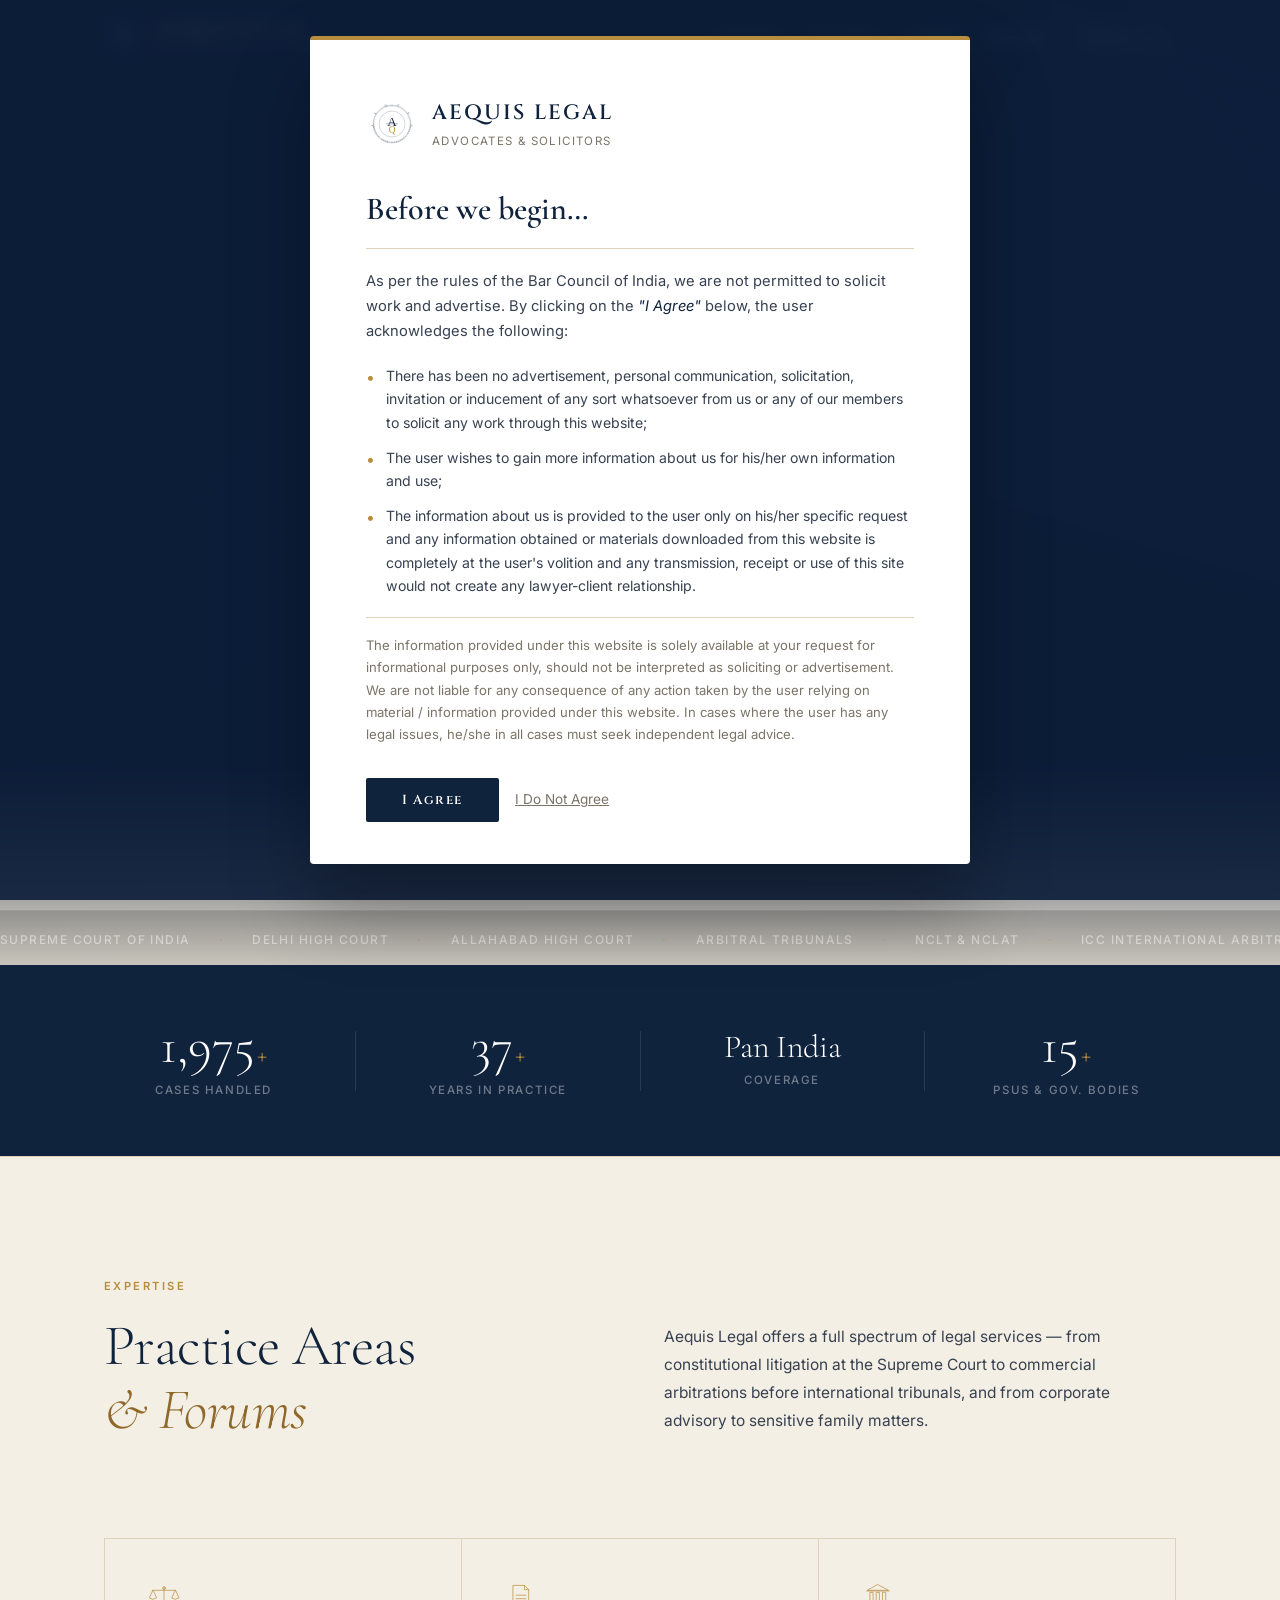
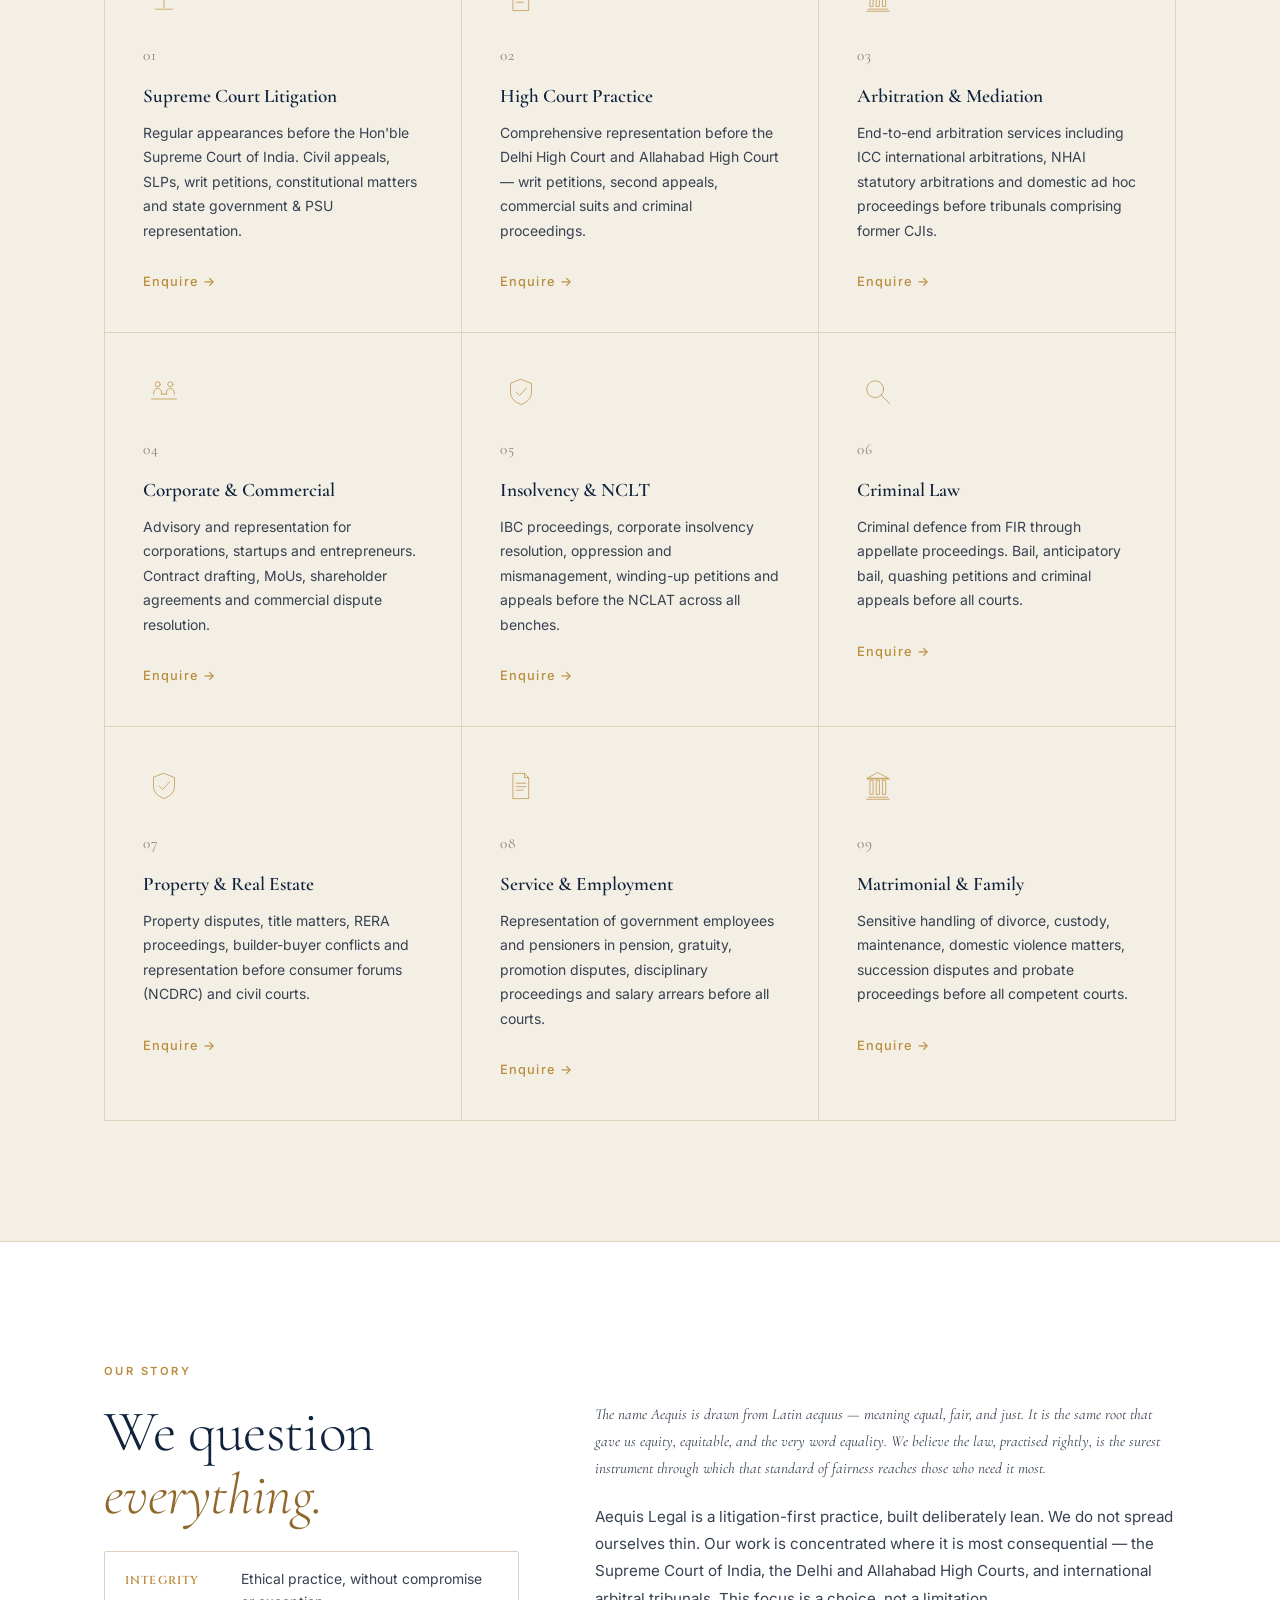
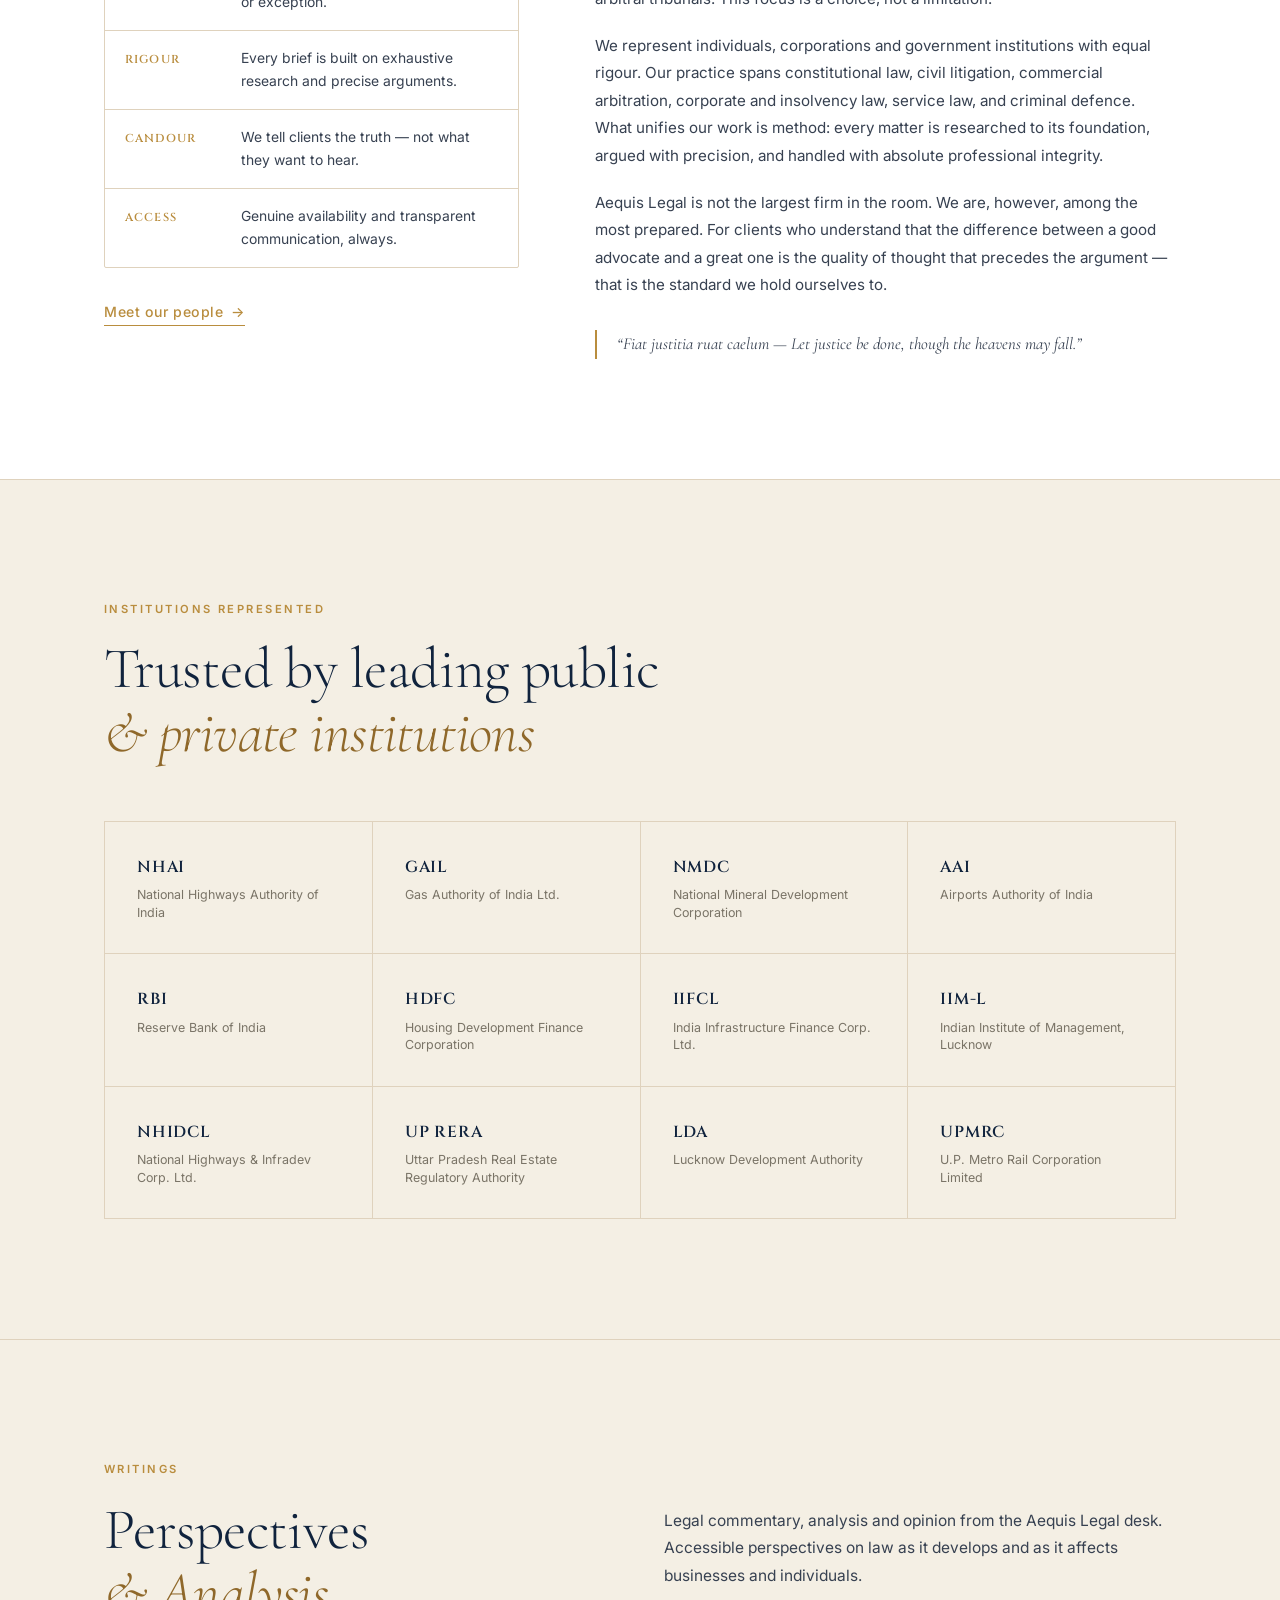
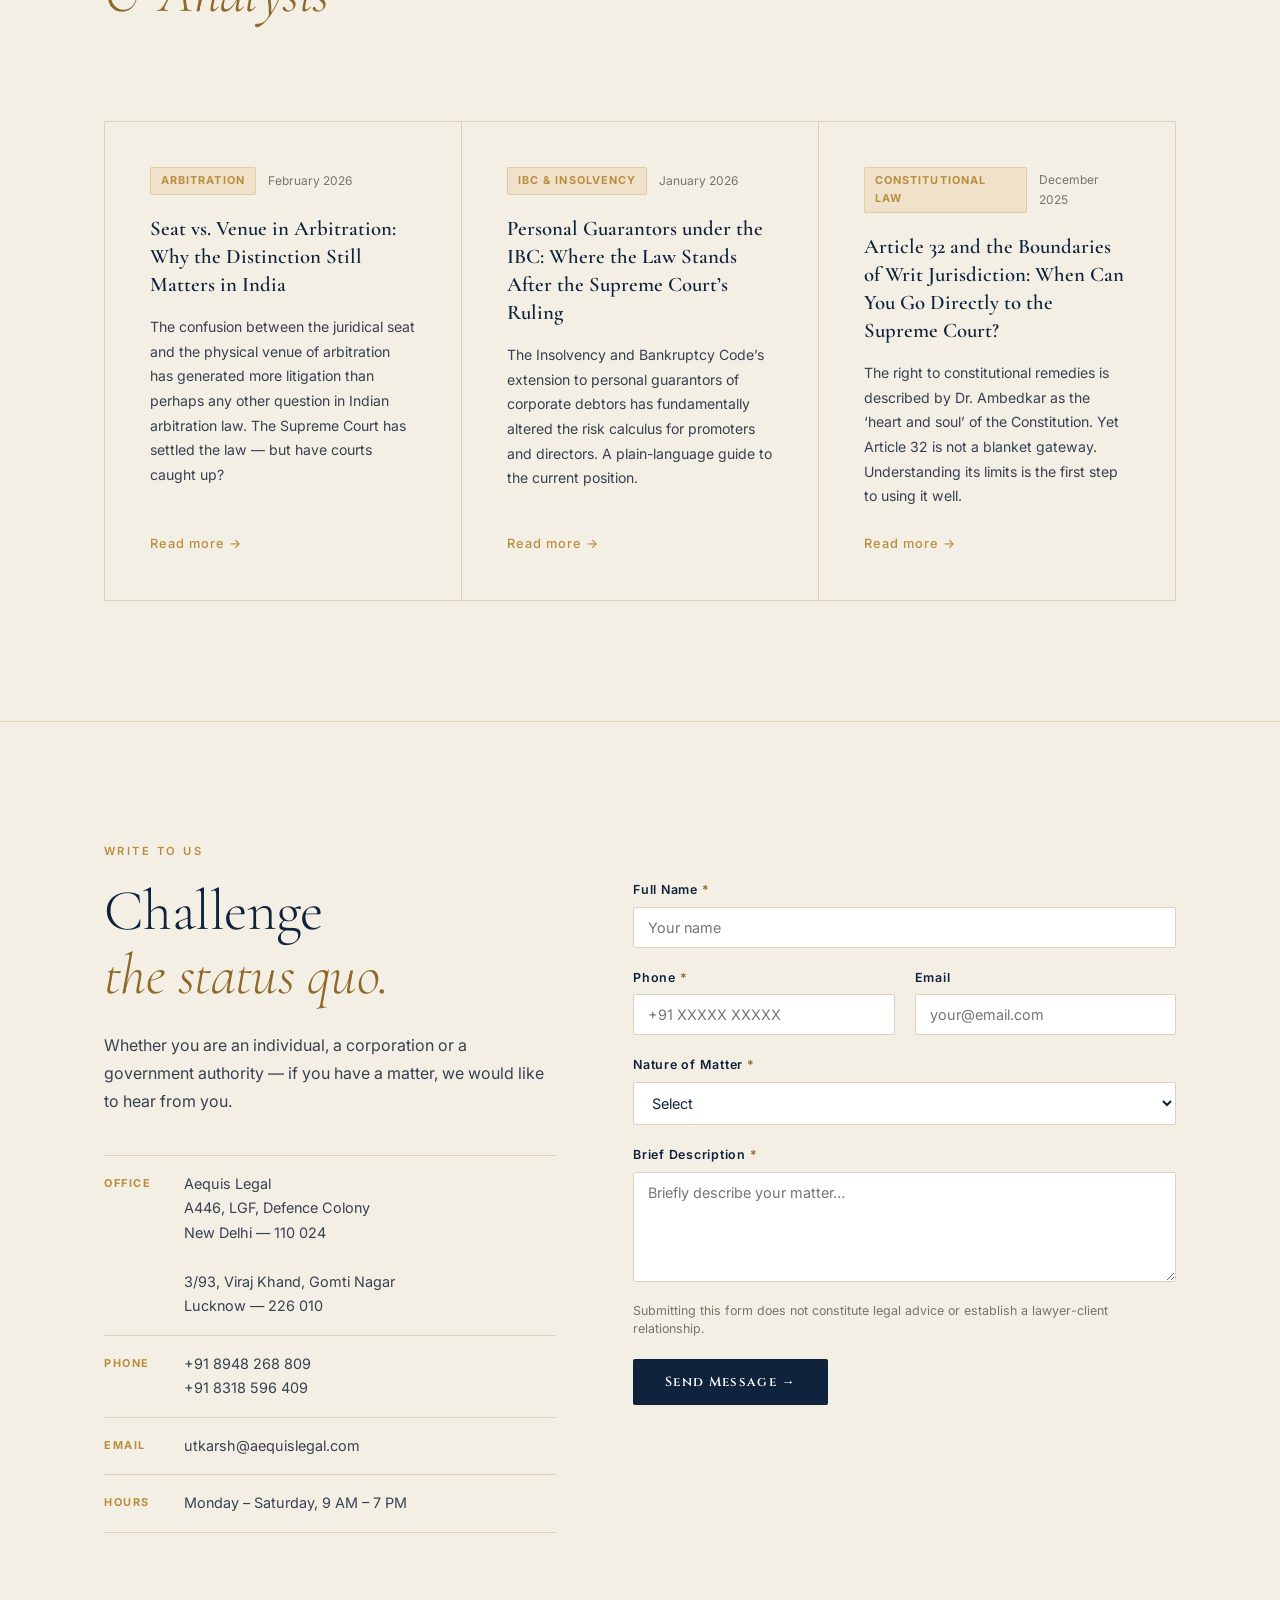
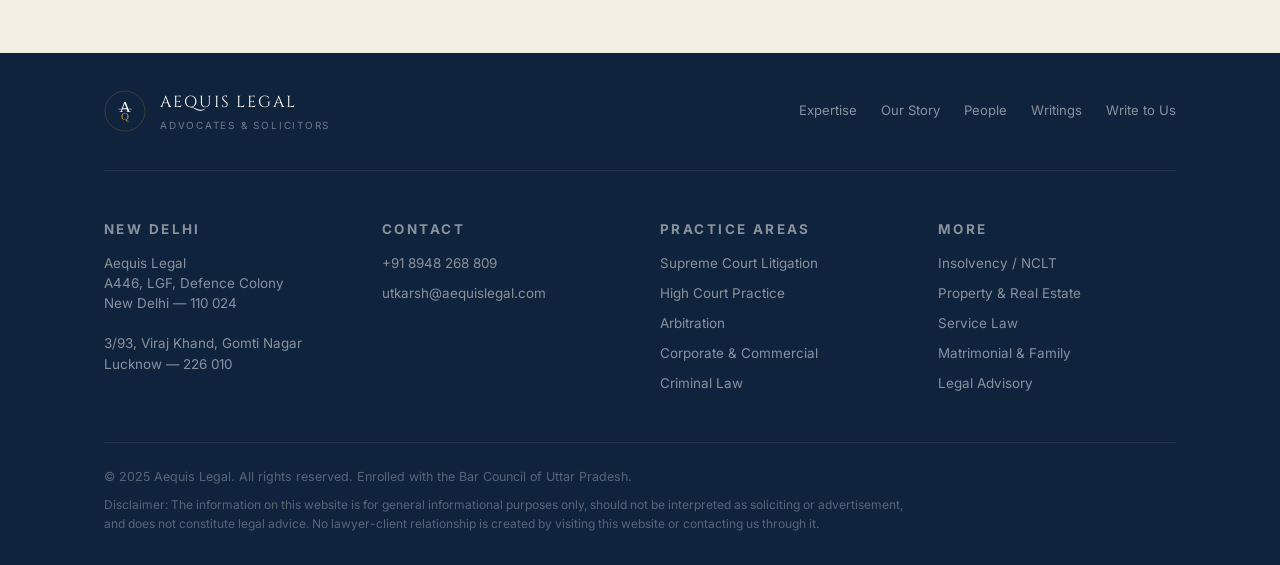
<file: index.html>
<!DOCTYPE html>
<html lang="en">
<head>
  <meta charset="UTF-8" />
  <meta name="viewport" content="width=device-width, initial-scale=1.0" />

  <title>Aequis Legal | Utkarsh Kumar &amp; Shireesh Kumar | Advocates New Delhi</title>
  <meta name="description" content="Aequis Legal is a litigation and advisory practice led by Advocates Utkarsh Kumar and Shireesh Kumar. Supreme Court, Delhi High Court, Allahabad High Court, arbitration, corporate, public law and regulatory matters." />
  <meta name="keywords" content="Aequis Legal, Aequislegal, Utkarsh Kumar advocate, Shireesh Kumar advocate, Supreme Court advocate New Delhi, Delhi High Court lawyer, Allahabad High Court advocate, arbitration lawyer New Delhi, corporate lawyer Delhi, RERA lawyer Uttar Pradesh, public law counsel India" />
  <meta name="author" content="Aequis Legal, Utkarsh Kumar, Shireesh Kumar" />
  <meta name="robots" content="index, follow, max-snippet:-1, max-image-preview:large, max-video-preview:-1" />
  <link rel="canonical" href="https://aequislegal.com/" />
  <!-- Geo — local SEO -->
  <meta name="geo.region" content="IN-DL" />
  <meta name="geo.placename" content="New Delhi, India" />
  <meta name="geo.position" content="28.5740;77.2230" />
  <meta name="ICBM" content="28.5740, 77.2230" />

  <!-- Open Graph -->
  <meta property="og:type"        content="website" />
  <meta property="og:url"         content="https://aequislegal.com/" />
  <meta property="og:title"       content="Aequis Legal | Utkarsh Kumar &amp; Shireesh Kumar" />
  <meta property="og:description" content="Aequis Legal is a litigation and advisory practice for court, arbitration, public law, corporate and regulatory matters across India." />
  <meta property="og:image"       content="https://aequislegal.com/aequis-assets/png/primary-logo-light.png" />
  <meta property="og:locale"      content="en_IN" />
  <meta property="og:site_name"   content="Aequis Legal" />

  <!-- Twitter Card -->
  <meta name="twitter:card"        content="summary_large_image" />
  <meta name="twitter:title"       content="Aequis Legal | Utkarsh Kumar &amp; Shireesh Kumar" />
  <meta name="twitter:description" content="Litigation and advisory practice before the Supreme Court of India, High Courts, arbitral tribunals and regulatory authorities." />
  <meta name="twitter:image"       content="https://aequislegal.com/aequis-assets/png/primary-logo-light.png" />
  <link rel="icon" href="favicon.ico" sizes="any" />
  <link rel="icon" type="image/svg+xml" href="aequis-assets/svg/favicon-circle.svg" />
  <link rel="apple-touch-icon" href="aequis-assets/png/favicon-circle.png" />

  <!-- Structured Data -->
  <script type="application/ld+json">
  {
    "@context": "https://schema.org",
    "@type": "LegalService",
    "name": "Aequis Legal",
    "alternateName": "Aequis Legal — Advocates & Solicitors",
    "description": "Litigation and advisory practice led by Advocates Utkarsh Kumar and Shireesh Kumar, appearing before the Supreme Court of India, Delhi High Court, Allahabad High Court and regulatory authorities.",
    "url": "https://aequislegal.com/",
    "logo": "https://aequislegal.com/aequis-assets/png/primary-logo-light.png",
    "image": "https://aequislegal.com/aequis-assets/png/primary-logo-light.png",
    "telephone": ["+918948268809", "+918318596409"],
    "email": "utkarsh@aequislegal.com",
    "address": {
      "@type": "PostalAddress",
      "streetAddress": "A446, Lower Ground Floor, Defence Colony",
      "addressLocality": "New Delhi",
      "addressRegion": "Delhi",
      "postalCode": "110024",
      "addressCountry": "IN"
    },
    "geo": {
      "@type": "GeoCoordinates",
      "latitude": 28.5740,
      "longitude": 77.2230
    },
    "openingHoursSpecification": [{
      "@type": "OpeningHoursSpecification",
      "dayOfWeek": ["Monday","Tuesday","Wednesday","Thursday","Friday","Saturday"],
      "opens": "09:00",
      "closes": "19:00"
    }],
    "areaServed": [
      { "@type": "City", "name": "New Delhi" },
      { "@type": "Country", "name": "India" }
    ],
    "serviceType": [
      "Supreme Court Litigation",
      "High Court Practice",
      "International Arbitration (ICC)",
      "Corporate & Commercial Law",
      "Constitutional Law",
      "Criminal Defence",
      "IBC & Insolvency (NCLT)",
      "Service Law",
      "Property & Real Estate Law"
    ],
    "founder": {
      "@type": "Person",
      "name": "Utkarsh Kumar",
      "jobTitle": "Advocate and Founder",
      "url": "https://aequislegal.com/about.html#utkarsh-kumar",
      "image": "https://aequislegal.com/img/utkarsh-kumar.jpg",
      "worksFor": { "@type": "LegalService", "name": "Aequis Legal", "url": "https://aequislegal.com/" },
      "alumniOf": {
        "@type": "CollegeOrUniversity",
        "name": "Dr. Ram Manohar Lohiya National Law University, Lucknow"
      },
      "knowsAbout": [
        "Supreme Court of India",
        "Delhi High Court",
        "Allahabad High Court",
        "ICC International Arbitration",
        "IBC Insolvency and Bankruptcy Code",
        "NCLT Proceedings",
        "Constitutional Law",
        "Corporate Litigation",
        "Criminal Law"
      ]
    },
    "employee": [{
      "@type": "Person",
      "name": "Shireesh Kumar",
      "jobTitle": "Senior Advocate and Partner",
      "url": "https://aequislegal.com/about.html#shireesh-kumar",
      "image": "https://aequislegal.com/img/shireesh-kumar.jpg",
      "worksFor": { "@type": "LegalService", "name": "Aequis Legal", "url": "https://aequislegal.com/" },
      "knowsAbout": [
        "Public Law",
        "Regulatory Law",
        "RERA",
        "Municipal Law",
        "Government Counsel Work",
        "Banking Litigation"
      ]
    }],
    "hasOfferCatalog": {
      "@type": "OfferCatalog",
      "name": "Legal Services",
      "itemListElement": [
        { "@type": "Offer", "itemOffered": { "@type": "Service", "name": "Supreme Court Litigation" } },
        { "@type": "Offer", "itemOffered": { "@type": "Service", "name": "High Court Representation" } },
        { "@type": "Offer", "itemOffered": { "@type": "Service", "name": "ICC International Arbitration" } },
        { "@type": "Offer", "itemOffered": { "@type": "Service", "name": "IBC & NCLT Proceedings" } },
        { "@type": "Offer", "itemOffered": { "@type": "Service", "name": "Constitutional Matters" } },
        { "@type": "Offer", "itemOffered": { "@type": "Service", "name": "Corporate & Commercial Advisory" } }
      ]
    }
  }
  </script>

  <!-- Google Analytics placeholder -->
  <script async src="https://www.googletagmanager.com/gtag/js?id=G-XXXXXXXXXX"></script>
  <script>
    window.dataLayer = window.dataLayer || [];
    function gtag(){dataLayer.push(arguments);}
    gtag('js', new Date());
    gtag('config', 'G-XXXXXXXXXX');
  </script>

  <!-- Fonts -->
  <link rel="preconnect" href="https://fonts.googleapis.com">
  <link rel="preconnect" href="https://fonts.gstatic.com" crossorigin>
  <link href="https://fonts.googleapis.com/css2?family=Cormorant+Garamond:ital,wght@0,300;0,400;0,500;0,600;0,700;1,300;1,400;1,600&family=Inter:wght@300;400;500;600&family=Cinzel:wght@400;600&display=swap" rel="stylesheet">
  <link rel="stylesheet" href="styles.css" />
</head>
<body>

<!-- ================================================================
     BCI DISCLAIMER MODAL
================================================================ -->
<div class="bci-overlay" id="bciOverlay">
  <div class="bci-modal">
    <div class="bci-logo">
      <img class="brand-mark" src="aequis-assets/svg/primary-logo-light.svg" alt="" />
      <div>
        <span class="bci-firm-name">AEQUIS LEGAL</span>
        <span class="bci-firm-sub">Advocates &amp; Solicitors</span>
      </div>
    </div>
    <h2 class="bci-heading">Before we begin&hellip;</h2>
    <div class="bci-rule"></div>
    <p class="bci-intro">
      As per the rules of the Bar Council of India, we are not permitted to solicit 
      work and advertise. By clicking on the <em>"I Agree"</em> below, the user acknowledges 
      the following:
    </p>
    <ul class="bci-list">
      <li>There has been no advertisement, personal communication, solicitation, invitation or inducement of any sort whatsoever from us or any of our members to solicit any work through this website;</li>
      <li>The user wishes to gain more information about us for his/her own information and use;</li>
      <li>The information about us is provided to the user only on his/her specific request and any information obtained or materials downloaded from this website is completely at the user's volition and any transmission, receipt or use of this site would not create any lawyer-client relationship.</li>
    </ul>
    <p class="bci-footer-text">
      The information provided under this website is solely available at your request for informational 
      purposes only, should not be interpreted as soliciting or advertisement. We are not liable for any 
      consequence of any action taken by the user relying on material / information provided under this 
      website. In cases where the user has any legal issues, he/she in all cases must seek independent 
      legal advice.
    </p>
    <div class="bci-actions">
      <button class="bci-agree" id="bciAgree">I Agree</button>
      <a href="https://www.google.com" class="bci-decline" id="bciDecline">I Do Not Agree</a>
    </div>
  </div>
</div>

<!-- ================================================================
     NAVIGATION
================================================================ -->
<header class="site-header" id="siteHeader">
  <nav class="nav-wrap">
    <a href="#home" class="nav-brand">
      <img class="brand-mark" src="aequis-assets/svg/favicon-circle-dark.svg" alt="" />
      <div class="nav-brand-text">
        <span class="nav-firm">AEQUIS LEGAL</span>
        <span class="nav-sub">Advocates &amp; Solicitors</span>
      </div>
    </a>

    <ul class="nav-links" id="navLinks">
      <li><a href="#expertise" class="nl">Expertise</a></li>
      <li><a href="#about"     class="nl">Our Story</a></li>
      <li><a href="about.html" class="nl">People</a></li>
      <li><a href="#blog"      class="nl">Writings</a></li>
      <li><a href="#contact"   class="nl nl-cta">Write to Us</a></li>
    </ul>

    <button class="nav-burger" id="navBurger" aria-label="Open menu">
      <span></span><span></span><span></span>
    </button>
  </nav>
</header>

<!-- ================================================================
     HERO
================================================================ -->
<section class="hero" id="home">

  <!-- Abstract geometric art — no photography -->
  <div class="hero-canvas" aria-hidden="true">
    <svg class="hero-svg" viewBox="0 0 1200 700" preserveAspectRatio="xMidYMid slice" xmlns="http://www.w3.org/2000/svg">
      <!-- Deep navy ground -->
      <rect width="1200" height="700" fill="#071829"/>
      <!-- Shifting planes -->
      <polygon points="0,700 420,180 680,420 900,0 1200,120 1200,700" fill="#0d2448" opacity="0.95"/>
      <polygon points="0,700 600,300 1200,460 1200,700" fill="#071020" opacity="0.8"/>
      <!-- Blue filament lines — scales of justice abstracted -->
      <line x1="580" y1="80" x2="580" y2="580" stroke="#3b82f6" stroke-width="1" opacity="0.55"/>
      <line x1="580" y1="200" x2="340" y2="400" stroke="#3b82f6" stroke-width="0.8" opacity="0.45"/>
      <line x1="580" y1="200" x2="820" y2="400" stroke="#3b82f6" stroke-width="0.8" opacity="0.45"/>
      <circle cx="580" cy="200" r="5" fill="#60a5fa" opacity="0.7"/>
      <circle cx="340" cy="400" r="28" fill="none" stroke="#3b82f6" stroke-width="0.8" opacity="0.35"/>
      <circle cx="820" cy="400" r="28" fill="none" stroke="#3b82f6" stroke-width="0.8" opacity="0.35"/>
      <!-- Concentric arcs — resolve &amp; clarity -->
      <circle cx="580" cy="200" r="90"  fill="none" stroke="#60a5fa" stroke-width="0.5" opacity="0.18"/>
      <circle cx="580" cy="200" r="160" fill="none" stroke="#60a5fa" stroke-width="0.5" opacity="0.12"/>
      <circle cx="580" cy="200" r="240" fill="none" stroke="#60a5fa" stroke-width="0.5" opacity="0.08"/>
      <!-- Fine grid — the rule of law -->
      <line x1="0" y1="350" x2="1200" y2="350" stroke="#ffffff" stroke-width="0.3" opacity="0.06"/>
      <line x1="200" y1="0" x2="200" y2="700" stroke="#ffffff" stroke-width="0.3" opacity="0.04"/>
      <line x1="500" y1="0" x2="500" y2="700" stroke="#ffffff" stroke-width="0.3" opacity="0.04"/>
      <line x1="800" y1="0" x2="800" y2="700" stroke="#ffffff" stroke-width="0.3" opacity="0.04"/>
      <line x1="1100" y1="0" x2="1100" y2="700" stroke="#ffffff" stroke-width="0.3" opacity="0.04"/>
      <!-- Blue accent shard — equity & balance -->
      <polygon points="950,0 1200,0 1200,280 1050,120" fill="#1e3a8a" opacity="0.28"/>
      <!-- Gradient veil for text legibility -->
      <defs>
        <linearGradient id="veil" x1="0" x2="1" y1="0" y2="0">
          <stop offset="0%"  stop-color="#040d1a" stop-opacity="0.92"/>
          <stop offset="55%" stop-color="#040d1a" stop-opacity="0.55"/>
          <stop offset="100%" stop-color="#040d1a" stop-opacity="0.1"/>
        </linearGradient>
      </defs>
      <rect width="1200" height="700" fill="url(#veil)"/>
    </svg>
  </div>

  <div class="hero-inner container">
    <p class="hero-eyebrow">
      <span>Supreme Court of India</span>
      <span class="eyebrow-dot">·</span>
      <span>Delhi High Court</span>
      <span class="eyebrow-dot">·</span>
      <span>Allahabad High Court</span>
    </p>
    <h1 class="hero-headline">
      Precision where<br/>
      <em>it matters most.</em>
    </h1>
    <p class="hero-body">
      <em>Aequis</em> — from the Latin <em>aequus</em>, meaning equal, fair, and just. 
      The same ancient root that gave English the words equity, equitable, and equality itself. 
      We named ourselves after that principle deliberately. Law, at its finest, is the 
      instrument through which fairness is defined, defended and delivered. That is the 
      only standard we work to.
    </p>
    <p class="hero-body hero-body--sub">
      A lean, research-driven practice before India's apex court, high courts and 
      international arbitral tribunals — built for those who refuse to accept anything 
      less than rigorous, principled representation.
    </p>
    <div class="hero-links">
      <a href="#expertise" class="link-arrow">Our expertise <span>→</span></a>
      <a href="#about"     class="link-arrow">Our approach <span>→</span></a>
      <a href="#contact"   class="link-arrow">Write to us <span>→</span></a>
    </div>
  </div>

  <!-- Scrolling courts strip -->
  <div class="ticker-wrap">
    <div class="ticker-track" id="tickerTrack">
      <span>Supreme Court of India</span><span class="tdot">·</span>
      <span>Delhi High Court</span><span class="tdot">·</span>
      <span>Allahabad High Court</span><span class="tdot">·</span>
      <span>Arbitral Tribunals</span><span class="tdot">·</span>
      <span>NCLT &amp; NCLAT</span><span class="tdot">·</span>
      <span>ICC International Arbitration</span><span class="tdot">·</span>
      <span>Consumer Forums</span><span class="tdot">·</span>
      <span>RERA Authorities</span><span class="tdot">·</span>
      <span>Commercial Courts</span><span class="tdot">·</span>
      <span>District Courts</span><span class="tdot">·</span>
      <!-- duplicate for seamless loop -->
      <span>Supreme Court of India</span><span class="tdot">·</span>
      <span>Delhi High Court</span><span class="tdot">·</span>
      <span>Allahabad High Court</span><span class="tdot">·</span>
      <span>Arbitral Tribunals</span><span class="tdot">·</span>
      <span>NCLT &amp; NCLAT</span><span class="tdot">·</span>
      <span>ICC International Arbitration</span><span class="tdot">·</span>
    </div>
  </div>
</section>

<!-- ================================================================
     METRICS
================================================================ -->
<section class="metrics-bar" id="metrics">
  <div class="container">
    <div class="metrics-inner">
      <div class="m-item">
        <div class="m-num"><span class="m-counter" data-target="2000">0</span><span class="m-suf">+</span></div>
        <div class="m-label">Cases handled</div>
      </div>
      <div class="m-sep"></div>
      <div class="m-item">
        <div class="m-num"><span class="m-counter" data-target="37">0</span><span class="m-suf">+</span></div>
        <div class="m-label">Years in practice</div>
      </div>
      <div class="m-sep"></div>
      <div class="m-item">
        <div class="m-num"><span class="m-label-big">Pan India</span></div>
        <div class="m-label">Coverage</div>
      </div>
      <div class="m-sep"></div>
      <div class="m-item">
        <div class="m-num"><span class="m-counter" data-target="15">0</span><span class="m-suf">+</span></div>
        <div class="m-label">PSUs &amp; Gov. bodies</div>
      </div>
    </div>
  </div>
</section>

<!-- ================================================================
     EXPERTISE
================================================================ -->
<section class="sec expertise-sec" id="expertise">
  <div class="container">
    <div class="sec-label">Expertise</div>
    <div class="sec-top-row">
      <h2 class="sec-title">Practice Areas<br/><em>&amp; Forums</em></h2>
      <p class="sec-intro">
        Aequis Legal offers a full spectrum of legal services — from constitutional 
        litigation at the Supreme Court to commercial arbitrations before international 
        tribunals, and from corporate advisory to sensitive family matters.
      </p>
    </div>

    <div class="exp-grid">
      <div class="exp-card" data-reveal>
        <img class="exp-icon" src="aequis-assets/svg/icon-commercial-litigation.svg" alt="" />
        <span class="exp-n">01</span>
        <h3>Supreme Court Litigation</h3>
        <p>Regular appearances before the Hon'ble Supreme Court of India. Civil appeals, SLPs, writ petitions, constitutional matters and state government &amp; PSU representation.</p>
        <a href="#contact" class="card-link">Enquire →</a>
      </div>
      <div class="exp-card" data-reveal>
        <img class="exp-icon" src="aequis-assets/svg/icon-public-law.svg" alt="" />
        <span class="exp-n">02</span>
        <h3>High Court Practice</h3>
        <p>Comprehensive representation before the Delhi High Court and Allahabad High Court — writ petitions, second appeals, commercial suits and criminal proceedings.</p>
        <a href="#contact" class="card-link">Enquire →</a>
      </div>
      <div class="exp-card" data-reveal>
        <img class="exp-icon" src="aequis-assets/svg/icon-dispute-resolution.svg" alt="" />
        <span class="exp-n">03</span>
        <h3>Arbitration &amp; Mediation</h3>
        <p>End-to-end arbitration services including ICC international arbitrations, NHAI statutory arbitrations and domestic ad hoc proceedings before tribunals comprising former CJIs.</p>
        <a href="#contact" class="card-link">Enquire →</a>
      </div>
      <div class="exp-card" data-reveal>
        <img class="exp-icon" src="aequis-assets/svg/icon-corporate-advisory.svg" alt="" />
        <span class="exp-n">04</span>
        <h3>Corporate &amp; Commercial</h3>
        <p>Advisory and representation for corporations, startups and entrepreneurs. Contract drafting, MoUs, shareholder agreements and commercial dispute resolution.</p>
        <a href="#contact" class="card-link">Enquire →</a>
      </div>
      <div class="exp-card" data-reveal>
        <img class="exp-icon" src="aequis-assets/svg/icon-regulatory.svg" alt="" />
        <span class="exp-n">05</span>
        <h3>Insolvency &amp; NCLT</h3>
        <p>IBC proceedings, corporate insolvency resolution, oppression and mismanagement, winding-up petitions and appeals before the NCLAT across all benches.</p>
        <a href="#contact" class="card-link">Enquire →</a>
      </div>
      <div class="exp-card" data-reveal>
        <img class="exp-icon" src="aequis-assets/svg/icon-investigations.svg" alt="" />
        <span class="exp-n">06</span>
        <h3>Criminal Law</h3>
        <p>Criminal defence from FIR through appellate proceedings. Bail, anticipatory bail, quashing petitions and criminal appeals before all courts.</p>
        <a href="#contact" class="card-link">Enquire →</a>
      </div>
      <div class="exp-card" data-reveal>
        <img class="exp-icon" src="aequis-assets/svg/icon-regulatory.svg" alt="" />
        <span class="exp-n">07</span>
        <h3>Property &amp; Real Estate</h3>
        <p>Property disputes, title matters, RERA proceedings, builder-buyer conflicts and representation before consumer forums (NCDRC) and civil courts.</p>
        <a href="#contact" class="card-link">Enquire →</a>
      </div>
      <div class="exp-card" data-reveal>
        <img class="exp-icon" src="aequis-assets/svg/icon-public-law.svg" alt="" />
        <span class="exp-n">08</span>
        <h3>Service &amp; Employment</h3>
        <p>Representation of government employees and pensioners in pension, gratuity, promotion disputes, disciplinary proceedings and salary arrears before all courts.</p>
        <a href="#contact" class="card-link">Enquire →</a>
      </div>
      <div class="exp-card" data-reveal>
        <img class="exp-icon" src="aequis-assets/svg/icon-dispute-resolution.svg" alt="" />
        <span class="exp-n">09</span>
        <h3>Matrimonial &amp; Family</h3>
        <p>Sensitive handling of divorce, custody, maintenance, domestic violence matters, succession disputes and probate proceedings before all competent courts.</p>
        <a href="#contact" class="card-link">Enquire →</a>
      </div>
    </div>
  </div>
</section>

<!-- ================================================================
     OUR STORY / ABOUT
================================================================ -->
<section class="sec about-sec" id="about">
  <div class="container">
    <div class="sec-label">Our Story</div>
    <div class="about-layout">
      <div class="about-left">
        <h2 class="sec-title">We question<br/><em>everything.</em></h2>
        <div class="about-values">
          <div class="av-item">
            <span class="av-label">Integrity</span>
            <span class="av-text">Ethical practice, without compromise or exception.</span>
          </div>
          <div class="av-item">
            <span class="av-label">Rigour</span>
            <span class="av-text">Every brief is built on exhaustive research and precise arguments.</span>
          </div>
          <div class="av-item">
            <span class="av-label">Candour</span>
            <span class="av-text">We tell clients the truth — not what they want to hear.</span>
          </div>
          <div class="av-item">
            <span class="av-label">Access</span>
            <span class="av-text">Genuine availability and transparent communication, always.</span>
          </div>
        </div>
        <a href="about.html" class="link-arrow about-cta" style="margin-top:2rem; display:inline-flex; align-items:center; gap:8px; font-size:0.88rem; font-weight:500; color:var(--gold); border-bottom:1px solid var(--gold); padding-bottom:2px;">Meet our people <span>→</span></a>
      </div>
      <div class="about-right">
        <p class="about-lede">
          The name <em>Aequis</em> is drawn from Latin <em>aequus</em> — meaning equal, fair, and just.
          It is the same root that gave us equity, equitable, and the very word equality.
          We believe the law, practised rightly, is the surest instrument through which
          that standard of fairness reaches those who need it most.
        </p>
        <p>
          Aequis Legal is a litigation-first practice, built deliberately lean. We do not 
          spread ourselves thin. Our work is concentrated where it is most consequential — 
          the Supreme Court of India, the Delhi and Allahabad High Courts, and international 
          arbitral tribunals. This focus is a choice, not a limitation.
        </p>
        <p>
          We represent individuals, corporations and government institutions with equal 
          rigour. Our practice spans constitutional law, civil litigation, commercial 
          arbitration, corporate and insolvency law, service law, and criminal defence. 
          What unifies our work is method: every matter is researched to its foundation, 
          argued with precision, and handled with absolute professional integrity.
        </p>
        <p>
          Aequis Legal is not the largest firm in the room. We are, however, among the 
          most prepared. For clients who understand that the difference between a good 
          advocate and a great one is the quality of thought that precedes the argument — 
          that is the standard we hold ourselves to.
        </p>
        <blockquote class="about-quote">
          &ldquo;Fiat justitia ruat caelum &mdash; Let justice be done, though the heavens may fall.&rdquo;
        </blockquote>
      </div>
    </div>
  </div>
</section>


<!-- ================================================================
     INSTITUTIONS / CLIENTS
================================================================ -->
<section class="sec clients-sec" id="clients">
  <div class="container">
    <div class="sec-label">Institutions Represented</div>
    <h2 class="sec-title clients-title">Trusted by leading public<br/><em>&amp; private institutions</em></h2>
    <div class="clients-grid">
      <div class="ci"><span class="ci-abbr">NHAI</span><span class="ci-full">National Highways Authority of India</span></div>
      <div class="ci"><span class="ci-abbr">GAIL</span><span class="ci-full">Gas Authority of India Ltd.</span></div>
      <div class="ci"><span class="ci-abbr">NMDC</span><span class="ci-full">National Mineral Development Corporation</span></div>
      <div class="ci"><span class="ci-abbr">AAI</span><span class="ci-full">Airports Authority of India</span></div>
      <div class="ci"><span class="ci-abbr">RBI</span><span class="ci-full">Reserve Bank of India</span></div>
      <div class="ci"><span class="ci-abbr">HDFC</span><span class="ci-full">Housing Development Finance Corporation</span></div>
      <div class="ci"><span class="ci-abbr">IIFCL</span><span class="ci-full">India Infrastructure Finance Corp. Ltd.</span></div>
      <div class="ci"><span class="ci-abbr">IIM-L</span><span class="ci-full">Indian Institute of Management, Lucknow</span></div>
      <div class="ci"><span class="ci-abbr">NHIDCL</span><span class="ci-full">National Highways &amp; Infradev Corp. Ltd.</span></div>
      <div class="ci"><span class="ci-abbr">UP RERA</span><span class="ci-full">Uttar Pradesh Real Estate Regulatory Authority</span></div>
      <div class="ci"><span class="ci-abbr">LDA</span><span class="ci-full">Lucknow Development Authority</span></div>
      <div class="ci"><span class="ci-abbr">UPMRC</span><span class="ci-full">U.P. Metro Rail Corporation Limited</span></div>
    </div>
  </div>
</section>



<!-- ================================================================
     BLOG / WRITINGS
================================================================ -->
<section class="sec blog-sec" id="blog">
  <div class="container">
    <div class="sec-label">Writings</div>
    <div class="sec-top-row">
      <h2 class="sec-title">Perspectives<br/><em>&amp; Analysis</em></h2>
      <p class="sec-intro">
        Legal commentary, analysis and opinion from the Aequis Legal desk. 
        Accessible perspectives on law as it develops and as it affects 
        businesses and individuals.
      </p>
    </div>

    <div class="blog-grid">

      <article class="blog-card" data-reveal>
        <div class="bc-meta">
          <span class="bc-tag">Arbitration</span>
          <span class="bc-date">February 2026</span>
        </div>
        <h3 class="bc-title"><a href="blog/seat-vs-venue-arbitration.html">Seat vs. Venue in Arbitration: Why the Distinction Still Matters in India</a></h3>
        <p class="bc-excerpt">The confusion between the juridical seat and the physical venue of arbitration has generated more litigation than perhaps any other question in Indian arbitration law. The Supreme Court has settled the law — but have courts caught up?</p>
        <a href="blog/seat-vs-venue-arbitration.html" class="card-link">Read more →</a>
      </article>

      <article class="blog-card" data-reveal>
        <div class="bc-meta">
          <span class="bc-tag">IBC &amp; Insolvency</span>
          <span class="bc-date">January 2026</span>
        </div>
        <h3 class="bc-title"><a href="blog/ibc-personal-guarantors.html">Personal Guarantors under the IBC: Where the Law Stands After the Supreme Court&rsquo;s Ruling</a></h3>
        <p class="bc-excerpt">The Insolvency and Bankruptcy Code&rsquo;s extension to personal guarantors of corporate debtors has fundamentally altered the risk calculus for promoters and directors. A plain-language guide to the current position.</p>
        <a href="blog/ibc-personal-guarantors.html" class="card-link">Read more →</a>
      </article>

      <article class="blog-card" data-reveal>
        <div class="bc-meta">
          <span class="bc-tag">Constitutional Law</span>
          <span class="bc-date">December 2025</span>
        </div>
        <h3 class="bc-title"><a href="blog/article-32-writ-jurisdiction.html">Article 32 and the Boundaries of Writ Jurisdiction: When Can You Go Directly to the Supreme Court?</a></h3>
        <p class="bc-excerpt">The right to constitutional remedies is described by Dr. Ambedkar as the ‘heart and soul’ of the Constitution. Yet Article 32 is not a blanket gateway. Understanding its limits is the first step to using it well.</p>
        <a href="blog/article-32-writ-jurisdiction.html" class="card-link">Read more →</a>
      </article>

    </div>
  </div>
</section>

<!-- ================================================================
     CONTACT
================================================================ -->
<section class="sec contact-sec" id="contact">
  <div class="container">
    <div class="sec-label">Write to Us</div>
    <div class="contact-layout">

      <div class="contact-left">
        <h2 class="sec-title">Challenge<br/><em>the status quo.</em></h2>
        <p class="contact-tagline">
          Whether you are an individual, a corporation or a government authority — 
          if you have a matter, we would like to hear from you.
        </p>
        <div class="contact-details">
          <div class="cd-row">
            <span class="cd-lbl">Office</span>
            <span class="cd-val">Aequis Legal<br/>A446, LGF, Defence Colony<br/>New Delhi — 110 024<br/><br/>3/93, Viraj Khand, Gomti Nagar<br/>Lucknow — 226 010</span>
          </div>
          <div class="cd-row">
            <span class="cd-lbl">Phone</span>
            <span class="cd-val">
              <a href="tel:+918948268809">+91 8948 268 809</a><br/>
              <a href="tel:+918318596409">+91 8318 596 409</a>
            </span>
          </div>
          <div class="cd-row">
            <span class="cd-lbl">Email</span>
            <span class="cd-val"><a href="mailto:utkarsh@aequislegal.com">utkarsh@aequislegal.com</a></span>
          </div>
          <div class="cd-row">
            <span class="cd-lbl">Hours</span>
            <span class="cd-val">Monday – Saturday, 9 AM – 7 PM</span>
          </div>
        </div>
      </div>

      <div class="contact-right">
        <form class="cf" id="contactForm" action="https://formsubmit.co/utkarsh@aequislegal.com" method="POST">
          <input type="hidden" name="_subject" value="New Legal Enquiry – Aequis Legal" />
          <input type="hidden" name="_captcha" value="false" />
          <input type="hidden" name="_template" value="table" />
          <input type="hidden" name="_next" value="https://aequislegal.com/" />
          <!-- honeypot anti-spam -->
          <input type="checkbox" name="botcheck" style="display:none" tabindex="-1" autocomplete="off" />
          <div class="cf-field">
            <label for="cf-name">Full Name <span class="req">*</span></label>
            <input type="text" id="cf-name" name="name" placeholder="Your name" required />
          </div>
          <div class="cf-row">
            <div class="cf-field">
              <label for="cf-phone">Phone <span class="req">*</span></label>
              <input type="tel" id="cf-phone" name="phone" placeholder="+91 XXXXX XXXXX" required />
            </div>
            <div class="cf-field">
              <label for="cf-email">Email</label>
              <input type="email" id="cf-email" name="email" placeholder="your@email.com" />
            </div>
          </div>
          <div class="cf-field">
            <label for="cf-matter">Nature of Matter <span class="req">*</span></label>
            <select id="cf-matter" name="matter" required>
              <option value="">Select</option>
              <option>Supreme Court Litigation</option>
              <option>High Court Matter</option>
              <option>Arbitration / Mediation</option>
              <option>Corporate / Commercial</option>
              <option>Criminal Defence</option>
              <option>Property / Real Estate</option>
              <option>Service / Employment Law</option>
              <option>Matrimonial / Family</option>
              <option>IBC / Insolvency (NCLT)</option>
              <option>Legal Advisory / Opinion</option>
              <option>Other</option>
            </select>
          </div>
          <div class="cf-field">
            <label for="cf-msg">Brief Description <span class="req">*</span></label>
            <textarea id="cf-msg" name="message" rows="4" placeholder="Briefly describe your matter…" required></textarea>
          </div>
          <p class="cf-disclaimer">
            Submitting this form does not constitute legal advice or establish a lawyer-client relationship.
          </p>
          <button type="submit" class="cf-submit" id="cfSubmit">Send Message →</button>
          <p class="cf-success" id="cfSuccess" style="display:none">
            Thank you. Your enquiry has been received. We will respond within 24 hours. A confirmation has been sent to your email.
          </p>
          <p class="cf-error" id="cfError" style="display:none">
            Sorry, there was a problem sending your message. Please email us directly at <a href="mailto:utkarsh@aequislegal.com">utkarsh@aequislegal.com</a>.
          </p>
        </form>
      </div>

    </div>
  </div>
</section>

<!-- ================================================================
     FOOTER
================================================================ -->
<footer class="site-footer">
  <div class="container">

    <div class="ft-top">
      <div class="ft-brand">
        <img class="brand-mark" src="aequis-assets/svg/favicon-circle-dark.svg" alt="" />
        <div>
          <span class="ft-firm">AEQUIS LEGAL</span>
          <span class="ft-sub">Advocates &amp; Solicitors</span>
        </div>
      </div>
      <nav class="ft-nav">
        <a href="#expertise">Expertise</a>
        <a href="#about">Our Story</a>
        <a href="about.html">People</a>
        <a href="#blog">Writings</a>
        <a href="#contact">Write to Us</a>
      </nav>
    </div>

    <div class="ft-mid">
      <div class="ft-col">
        <span class="ft-head">New Delhi</span>
        <span>Aequis Legal<br/>A446, LGF, Defence Colony<br/>New Delhi — 110 024<br/><br/>3/93, Viraj Khand, Gomti Nagar<br/>Lucknow — 226 010</span>
      </div>
      <div class="ft-col">
        <span class="ft-head">Contact</span>
        <a href="tel:+918948268809">+91 8948 268 809</a>
        <a href="mailto:utkarsh@aequislegal.com">utkarsh@aequislegal.com</a>
      </div>
      <div class="ft-col">
        <span class="ft-head">Practice Areas</span>
        <a href="#expertise">Supreme Court Litigation</a>
        <a href="#expertise">High Court Practice</a>
        <a href="#expertise">Arbitration</a>
        <a href="#expertise">Corporate &amp; Commercial</a>
        <a href="#expertise">Criminal Law</a>
      </div>
      <div class="ft-col">
        <span class="ft-head">More</span>
        <a href="#expertise">Insolvency / NCLT</a>
        <a href="#expertise">Property &amp; Real Estate</a>
        <a href="#expertise">Service Law</a>
        <a href="#expertise">Matrimonial &amp; Family</a>
        <a href="#contact">Legal Advisory</a>
      </div>
    </div>

    <div class="ft-bottom">
      <p>© 2025 Aequis Legal. All rights reserved. Enrolled with the Bar Council of Uttar Pradesh.</p>
      <p class="ft-disclaimer">
        Disclaimer: The information on this website is for general informational purposes only, should not be interpreted as soliciting or advertisement, and does not constitute legal advice. No lawyer-client relationship is created by visiting this website or contacting us through it.
      </p>
    </div>

  </div>
</footer>

<!-- Floating email pill -->
<a href="mailto:utkarsh@aequislegal.com" class="float-pill" id="floatPill">
  Email Us &nbsp;→&nbsp; utkarsh@aequislegal.com
</a>

<script src="script.js"></script>
</body>
</html>
</file>
<file: styles.css>
/* ============================================================
   AEQUIS LEGAL — STYLESHEET
   Professional Aequis Legal brand theme, typography-led
   ============================================================ */

/* ── Variables ───────────────────────────────────── */
:root {
  --ink:       #10233d;
  --ink-mid:   #374151;
  --ink-light: #7a7467;
  --paper:     #f4efe4;
  --white:     #ffffff;
  --border:    #dfd2bd;
  --gold:      #b98d3e;
  --gold-pale: #f0e2ca;
  --navy:      #10233d;
  --navy-mid:  #233c5c;
  --accent:    #8f682a;

  --f-serif:  'Cormorant Garamond', Georgia, serif;
  --f-sans:   'Inter', system-ui, sans-serif;
  --f-title:  'Cinzel', serif;

  --max-w: 1200px;
  --pad:   clamp(20px, 5vw, 80px);

  --ease: cubic-bezier(0.4, 0, 0.2, 1);
  --dur:  0.4s;
}

/* ── Reset ───────────────────────────────────────── */
*, *::before, *::after { box-sizing: border-box; margin: 0; padding: 0; }
html { scroll-behavior: smooth; font-size: 16px; -webkit-font-smoothing: antialiased; }
body { font-family: var(--f-sans); color: var(--ink); background: var(--paper); line-height: 1.65; overflow-x: hidden; }
a { text-decoration: none; color: inherit; }
ul { list-style: none; }
button { cursor: pointer; border: none; background: none; font-family: inherit; }

.container { max-width: var(--max-w); margin: 0 auto; padding: 0 var(--pad); }

/* ============================================================
   BCI DISCLAIMER MODAL
   ============================================================ */
.bci-overlay {
  position: fixed; inset: 0; z-index: 9999;
  background: rgba(14, 31, 59, 0.92);
  backdrop-filter: blur(8px);
  display: flex; align-items: center; justify-content: center;
  padding: 20px;
  opacity: 1; transition: opacity 0.5s var(--ease);
}
.bci-overlay.hidden { opacity: 0; pointer-events: none; }

.bci-modal {
  background: var(--white);
  border-radius: 4px;
  max-width: 660px; width: 100%;
  max-height: 92vh;
  overflow-y: auto;
  padding: clamp(28px, 5vw, 56px);
  position: relative;
  border-top: 4px solid var(--gold);
  box-shadow: 0 40px 80px rgba(0,0,0,0.3);
}

.bci-logo {
  display: flex; align-items: center; gap: 14px;
  margin-bottom: 2rem;
}
.brand-mark {
  display: block;
  width: 44px; height: 44px;
  object-fit: contain; flex-shrink: 0;
}
.bci-logo .brand-mark { width: 52px; height: 52px; }
.bci-firm-name {
  display: block;
  font-family: var(--f-title); font-size: 1.3rem; font-weight: 600;
  color: var(--navy); letter-spacing: 0.1em;
}
.bci-firm-sub {
  display: block; font-size: 0.72rem; color: var(--ink-light);
  letter-spacing: 0.12em; text-transform: uppercase; margin-top: 2px;
}

.bci-heading {
  font-family: var(--f-serif); font-size: clamp(1.5rem, 3vw, 2rem);
  font-weight: 600; color: var(--navy); margin-bottom: 0.75rem;
}
.bci-rule {
  height: 1px; background: var(--border); margin-bottom: 1.25rem;
}
.bci-intro {
  font-size: 0.92rem; color: var(--ink-mid); line-height: 1.7; margin-bottom: 1.25rem;
}
.bci-intro em { font-style: italic; color: var(--ink); }

.bci-list {
  padding-left: 0; margin-bottom: 1.25rem;
  display: flex; flex-direction: column; gap: 12px;
}
.bci-list li {
  font-size: 0.88rem; color: var(--ink-mid); line-height: 1.65;
  padding-left: 20px; position: relative;
}
.bci-list li::before {
  content: '•'; position: absolute; left: 0;
  color: var(--gold); font-size: 1rem;
}

.bci-footer-text {
  font-size: 0.82rem; color: var(--ink-light); line-height: 1.7;
  border-top: 1px solid var(--border); padding-top: 1rem; margin-bottom: 2rem;
}

.bci-actions {
  display: flex; gap: 16px; align-items: center; flex-wrap: wrap;
}
.bci-agree {
  background: var(--navy); color: var(--white);
  padding: 13px 36px; border-radius: 2px;
  font-family: var(--f-title); font-size: 0.82rem; letter-spacing: 0.12em;
  font-weight: 600; transition: background var(--dur) var(--ease);
}
.bci-agree:hover { background: var(--accent); }
.bci-decline {
  font-size: 0.85rem; color: var(--ink-light); text-decoration: underline;
  transition: color var(--dur);
}
.bci-decline:hover { color: var(--ink); }

/* ============================================================
   NAVIGATION
   ============================================================ */
.site-header {
  position: fixed; top: 0; left: 0; right: 0; z-index: 100;
  background: transparent;
  transition: background var(--dur) var(--ease), box-shadow var(--dur) var(--ease);
}
.site-header.scrolled {
  background: rgba(253, 252, 249, 0.97);
  backdrop-filter: blur(12px);
  box-shadow: 0 1px 0 var(--border);
}

.nav-wrap {
  max-width: var(--max-w); margin: 0 auto; padding: 0 var(--pad);
  height: 72px; display: flex; align-items: center; justify-content: space-between;
}

.nav-brand {
  display: flex; align-items: center; gap: 12px; z-index: 10;
}
.nav-brand .brand-mark { width: 38px; height: 38px; }
.nav-brand-text { display: flex; flex-direction: column; line-height: 1; }
.nav-firm {
  font-family: var(--f-title); font-size: 1.1rem; font-weight: 600;
  color: var(--white); letter-spacing: 0.1em;
  transition: color var(--dur) var(--ease);
}
.site-header.scrolled .nav-firm { color: var(--navy); }
.nav-sub {
  font-size: 0.6rem; letter-spacing: 0.2em; text-transform: uppercase;
  color: rgba(255,255,255,0.6); margin-top: 2px;
  transition: color var(--dur) var(--ease);
}
.site-header.scrolled .nav-sub { color: var(--ink-light); }

.nav-links {
  display: flex; align-items: center; gap: 4px;
}
.nl {
  font-size: 0.83rem; font-weight: 500; letter-spacing: 0.03em;
  color: rgba(255,255,255,0.8); padding: 8px 14px; border-radius: 3px;
  transition: color var(--dur) var(--ease), background var(--dur);
}
.nl:hover { color: var(--white); background: rgba(255,255,255,0.1); }
.site-header.scrolled .nl { color: var(--ink-mid); }
.site-header.scrolled .nl:hover { color: var(--ink); background: rgba(0,0,0,0.04); }

.nl-cta {
  border: 1px solid rgba(255,255,255,0.5);
  margin-left: 8px;
}
.nl-cta:hover { border-color: rgba(255,255,255,0.8); background: rgba(255,255,255,0.08); }
.site-header.scrolled .nl-cta { border-color: var(--navy); color: var(--navy); }
.site-header.scrolled .nl-cta:hover { background: var(--navy); color: var(--white); }

.nav-burger {
  display: none; flex-direction: column; gap: 5px; padding: 8px; z-index: 200;
}
.nav-burger span {
  display: block; width: 22px; height: 1.5px;
  background: var(--white); border-radius: 2px; transition: var(--dur) var(--ease);
}
.site-header.scrolled .nav-burger span { background: var(--ink); }

/* ============================================================
   HERO
   ============================================================ */
.hero {
  min-height: 100vh;
  background: #0b1a33;
  display: flex; flex-direction: column; justify-content: center;
  position: relative; overflow: hidden;
  padding-top: 72px;
}

/* Abstract art canvas */
.hero-canvas {
  position: absolute; inset: 0; z-index: 0;
  pointer-events: none;
}
.hero-svg {
  width: 100%; height: 100%;
  display: block;
}

.hero::after {
  content: '';
  position: absolute; bottom: 0; left: 0; right: 0; height: 200px;
  background: linear-gradient(to bottom, transparent, var(--paper));
  pointer-events: none; z-index: 1;
}

.hero-inner {
  position: relative; z-index: 2;
  padding-top: clamp(60px, 10vh, 120px);
  padding-bottom: clamp(60px, 8vh, 100px);
}

.hero-eyebrow {
  font-size: 0.75rem; font-weight: 500; letter-spacing: 0.2em;
  text-transform: uppercase; color: rgba(255,255,255,0.5);
  margin-bottom: 1.5rem;
  display: flex; gap: 10px; align-items: center; flex-wrap: wrap;
}
.eyebrow-dot { color: var(--gold); opacity: 0.6; }

.hero-headline {
  font-family: var(--f-serif);
  font-size: clamp(3rem, 7vw, 6.5rem);
  font-weight: 300; line-height: 1.05;
  color: var(--white); margin-bottom: 2rem;
  letter-spacing: -0.01em;
}
.hero-headline em {
  font-style: italic; color: var(--gold);
  font-weight: 400;
}

.hero-body {
  font-size: clamp(1rem, 1.6vw, 1.15rem); font-weight: 300;
  color: rgba(255,255,255,0.72); line-height: 1.8;
  max-width: 540px; margin-bottom: 1.5rem;
}
.hero-body--sub {
  font-size: clamp(0.88rem, 1.4vw, 1rem); color: rgba(255,255,255,0.5);
  max-width: 480px; margin-bottom: 3rem;
}

.hero-links { display: flex; gap: 32px; flex-wrap: wrap; }

.link-arrow {
  font-size: 0.88rem; font-weight: 500;
  color: rgba(255,255,255,0.75);
  letter-spacing: 0.04em;
  display: flex; align-items: center; gap: 8px;
  transition: color var(--dur);
  border-bottom: 1px solid rgba(255,255,255,0.2);
  padding-bottom: 2px;
}
.link-arrow span { transition: transform var(--dur); }
.link-arrow:hover { color: var(--white); border-bottom-color: var(--gold); }
.link-arrow:hover span { transform: translateX(4px); }

/* Ticker */
.ticker-wrap {
  position: relative; z-index: 2;
  border-top: 1px solid rgba(255,255,255,0.1);
  background: rgba(0,0,0,0.18);
  overflow: hidden; padding: 14px 0;
  white-space: nowrap;
}
.ticker-track {
  display: inline-flex; gap: 28px;
  animation: tickerScroll 28s linear infinite;
  font-size: 0.75rem; font-weight: 500; letter-spacing: 0.12em; text-transform: uppercase;
  color: rgba(255,255,255,0.45);
}
.tdot { color: var(--gold); opacity: 0.5; }
@keyframes tickerScroll {
  0%   { transform: translateX(0); }
  100% { transform: translateX(-50%); }
}

/* ============================================================
   METRICS BAR
   ============================================================ */
.metrics-bar {
  background: var(--navy); padding: 56px 0;
}
.metrics-inner {
  display: flex; align-items: center; justify-content: space-between;
  flex-wrap: wrap; gap: 32px;
}
.m-item { text-align: center; flex: 1; min-width: 120px; }
.m-num {
  font-family: var(--f-serif);
  font-size: clamp(2.2rem, 4vw, 3.4rem);
  font-weight: 300; color: var(--white); line-height: 1;
  margin-bottom: 0.5rem; display: flex; align-items: baseline;
  justify-content: center; gap: 2px;
}
.m-suf { font-size: clamp(1.2rem, 2vw, 1.8rem); color: var(--gold); }
.m-label {
  font-size: 0.72rem; font-weight: 500; letter-spacing: 0.14em;
  text-transform: uppercase; color: rgba(255,255,255,0.4);
}
.m-sep { width: 1px; height: 60px; background: rgba(255,255,255,0.1); flex-shrink: 0; }
.m-label-big {
  font-family: var(--f-serif); font-size: clamp(1.6rem, 2.5vw, 2.4rem);
  font-weight: 300; color: var(--white); line-height: 1;
}

/* ============================================================
   SECTIONS — shared
   ============================================================ */
.sec {
  padding: clamp(64px, 10vw, 120px) 0;
  border-top: 1px solid var(--border);
}
.sec-label {
  font-size: 0.7rem; font-weight: 600; letter-spacing: 0.22em;
  text-transform: uppercase; color: var(--gold);
  margin-bottom: 1.25rem;
}
.sec-title {
  font-family: var(--f-serif);
  font-size: clamp(2rem, 4.5vw, 3.6rem);
  font-weight: 300; line-height: 1.1; color: var(--ink);
  margin-bottom: 1.5rem; letter-spacing: -0.01em;
}
.sec-title em { font-style: italic; color: var(--accent); }

.sec-top-row {
  display: grid; grid-template-columns: 1fr 1fr;
  gap: 48px; align-items: start; margin-bottom: clamp(40px, 6vw, 72px);
}
.sec-intro {
  font-size: 0.97rem; color: var(--ink-mid); line-height: 1.8;
  padding-top: 0.5rem;
}

/* ============================================================
   EXPERTISE GRID
   ============================================================ */
.exp-grid {
  display: grid;
  grid-template-columns: repeat(3, 1fr);
  gap: 0;
  border-top: 1px solid var(--border);
  border-left: 1px solid var(--border);
}
.exp-card {
  padding: clamp(24px, 3vw, 40px);
  border-right: 1px solid var(--border);
  border-bottom: 1px solid var(--border);
  position: relative; overflow: hidden;
  transition: background var(--dur) var(--ease);
}
.exp-card:hover { background: var(--white); }
.exp-card::after {
  content: '';
  position: absolute; top: 0; left: 0; width: 3px; height: 0;
  background: var(--gold);
  transition: height 0.4s var(--ease);
}
.exp-card:hover::after { height: 100%; }

.exp-icon {
  width: 42px; height: 42px;
  object-fit: contain;
  margin-bottom: 1rem;
}

.exp-n {
  display: block;
  font-family: var(--f-serif); font-size: 0.95rem;
  color: var(--ink-light); margin-bottom: 1rem;
  font-weight: 300; letter-spacing: 0.05em;
}
.exp-card h3 {
  font-family: var(--f-serif); font-size: 1.2rem; font-weight: 600;
  color: var(--ink); margin-bottom: 0.75rem; line-height: 1.3;
}
.exp-card p {
  font-size: 0.875rem; color: var(--ink-mid); line-height: 1.75;
  margin-bottom: 1.5rem;
}
.card-link {
  font-size: 0.8rem; font-weight: 500; letter-spacing: 0.08em;
  color: var(--gold);
  border-bottom: 1px solid transparent;
  transition: border-color var(--dur);
}
.card-link:hover { border-color: var(--gold); }

/* ============================================================
   ABOUT
   ============================================================ */
.about-sec { background: var(--white); }

.about-layout {
  display: grid; grid-template-columns: 1fr 1.4fr;
  gap: clamp(40px, 6vw, 96px); align-items: start;
}
.about-card {
  display: flex; gap: 16px; align-items: flex-start;
  background: var(--paper); border: 1px solid var(--border);
  border-left: 3px solid var(--gold);
  padding: 24px; border-radius: 2px; margin-bottom: 2rem;
}
.about-portrait-icon {
  font-size: 2.5rem; color: var(--gold); line-height: 1; flex-shrink: 0;
}
.about-portrait-info { display: flex; flex-direction: column; gap: 4px; }
.about-portrait-info strong { font-size: 1rem; color: var(--navy); font-weight: 600; }
.about-portrait-info span { font-size: 0.8rem; color: var(--ink-light); }

.about-values {
  display: flex; flex-direction: column; gap: 0;
  border: 1px solid var(--border);
  border-radius: 2px; overflow: hidden;
}
.av-item {
  padding: 16px 20px; border-bottom: 1px solid var(--border);
  display: flex; gap: 20px; align-items: baseline;
}
.av-item:last-child { border-bottom: none; }
.av-label {
  font-family: var(--f-title); font-size: 0.72rem; font-weight: 600;
  letter-spacing: 0.1em; text-transform: uppercase; color: var(--gold);
  min-width: 96px;
}
.av-text { font-size: 0.87rem; color: var(--ink-mid); }

.about-lede {
  font-family: var(--f-serif); font-size: clamp(1.2rem, 2vw, 1.5rem);
  font-weight: 400; line-height: 1.6; color: var(--ink); margin-bottom: 1.5rem;
  font-style: italic;
}
.about-right p {
  font-size: 0.95rem; color: var(--ink-mid); line-height: 1.8; margin-bottom: 1.25rem;
}
.about-right strong { color: var(--ink); font-weight: 600; }
.about-quote {
  border-left: 2px solid var(--gold); padding-left: 20px;
  font-family: var(--f-serif); font-style: italic;
  font-size: 1.05rem; color: var(--ink-mid); line-height: 1.7;
  margin-top: 2rem;
}

/* ============================================================
   CASES TABLE
   ============================================================ */
.cases-table {
  border-top: 2px solid var(--ink);
  border-bottom: 1px solid var(--border);
}
.cases-thead {
  display: grid; grid-template-columns: 200px 1fr 200px;
  gap: 24px; padding: 12px 0;
  border-bottom: 1px solid var(--border);
  font-size: 0.7rem; font-weight: 600; letter-spacing: 0.12em;
  text-transform: uppercase; color: var(--ink-light);
}
.case-row {
  display: grid; grid-template-columns: 200px 1fr 200px;
  gap: 24px; padding: clamp(20px, 3vw, 32px) 0;
  border-bottom: 1px solid var(--border);
  align-items: start;
  transition: background var(--dur);
}
.case-row:hover { background: var(--white); }

.cr-forum { padding-top: 4px; }
.cr-tag {
  display: inline-block;
  font-size: 0.68rem; font-weight: 600; letter-spacing: 0.1em;
  text-transform: uppercase; color: var(--gold);
  background: var(--gold-pale); border: 1px solid rgba(184,151,62,0.3);
  padding: 5px 10px; border-radius: 2px;
}
.cr-body h4 {
  font-family: var(--f-serif); font-size: 1.05rem; font-weight: 600;
  color: var(--ink); margin-bottom: 0.5rem; line-height: 1.4;
  font-style: italic;
}
.cr-body p { font-size: 0.87rem; color: var(--ink-mid); line-height: 1.7; }
.cr-body strong { color: var(--ink); font-weight: 600; }
.cr-nature {
  font-size: 0.78rem; color: var(--ink-light);
  line-height: 1.5; padding-top: 4px;
}

/* ============================================================
   CLIENTS
   ============================================================ */
.clients-title { margin-bottom: clamp(32px, 5vw, 56px); }
.clients-grid {
  display: grid; grid-template-columns: repeat(4, 1fr);
  gap: 0;
  border-top: 1px solid var(--border);
  border-left: 1px solid var(--border);
}
.ci {
  padding: clamp(20px, 2.5vw, 32px);
  border-right: 1px solid var(--border);
  border-bottom: 1px solid var(--border);
  display: flex; flex-direction: column; gap: 6px;
  transition: background var(--dur);
}
.ci:hover { background: var(--white); }
.ci-abbr {
  font-family: var(--f-title); font-size: 1rem; font-weight: 600;
  color: var(--navy); letter-spacing: 0.05em;
}
.ci-full { font-size: 0.78rem; color: var(--ink-light); line-height: 1.4; }

/* ============================================================
   AWARDS
   ============================================================ */
.awards-grid {
  display: grid; grid-template-columns: repeat(3, 1fr);
  gap: 0;
  border-top: 1px solid var(--border);
  border-left: 1px solid var(--border);
}
.award-item {
  padding: clamp(24px, 3vw, 40px);
  border-right: 1px solid var(--border);
  border-bottom: 1px solid var(--border);
  transition: background var(--dur);
  position: relative; overflow: hidden;
}
.award-item::before {
  content: '';
  position: absolute; bottom: 0; left: 0; right: 0; height: 3px;
  background: var(--gold); transform: scaleX(0); transform-origin: left;
  transition: transform 0.4s var(--ease);
}
.award-item:hover { background: var(--white); }
.award-item:hover::before { transform: scaleX(1); }

.aw-meta { display: flex; justify-content: space-between; align-items: center; margin-bottom: 1rem; }
.aw-org {
  font-size: 0.7rem; font-weight: 700; letter-spacing: 0.12em;
  text-transform: uppercase; color: var(--gold);
}
.aw-year { font-size: 0.82rem; color: var(--ink-light); font-variant-numeric: tabular-nums; }
.aw-title {
  font-family: var(--f-serif); font-size: 1.05rem; font-weight: 600;
  color: var(--ink); line-height: 1.45; margin-bottom: 0.75rem;
}
.aw-body { font-size: 0.84rem; color: var(--ink-mid); line-height: 1.7; }

/* ============================================================
   REVIEWS CAROUSEL
   ============================================================ */
.reviews-sec { background: var(--white); }
.reviews-title { text-align: center; margin-bottom: clamp(40px, 6vw, 64px); }
.reviews-wrap { max-width: 780px; margin: 0 auto; }

.review-slides { min-height: 260px; position: relative; }
.rev-slide { display: none; animation: revFadeIn 0.5s var(--ease); }
.rev-slide.active { display: block; }
@keyframes revFadeIn { from { opacity: 0; transform: translateY(10px); } to { opacity: 1; transform: none; } }

.rev-stars { color: var(--gold); font-size: 1.1rem; letter-spacing: 3px; margin-bottom: 1.5rem; }
.rev-slide blockquote {
  font-family: var(--f-serif); font-size: clamp(1.1rem, 2.2vw, 1.5rem);
  font-weight: 400; font-style: italic; line-height: 1.65;
  color: var(--ink); margin-bottom: 2rem;
}
.rev-attr { display: flex; flex-direction: column; gap: 4px; }
.rev-attr strong { font-size: 0.9rem; color: var(--navy); }
.rev-attr span   { font-size: 0.82rem; color: var(--ink-light); }

.rev-nav {
  display: flex; align-items: center; gap: 20px;
  margin-top: 2.5rem; border-top: 1px solid var(--border); padding-top: 1.5rem;
}
.rev-btn {
  width: 40px; height: 40px;
  border: 1px solid var(--border); border-radius: 50%;
  color: var(--ink-mid); font-size: 1rem;
  display: flex; align-items: center; justify-content: center;
  transition: all var(--dur);
}
.rev-btn:hover { border-color: var(--navy); color: var(--navy); }
.rev-dots { display: flex; gap: 8px; flex: 1; }
.rd {
  width: 28px; height: 2px; background: var(--border); border-radius: 2px;
  cursor: pointer; transition: background var(--dur);
}
.rd.active { background: var(--navy); }

/* ============================================================
   BLOG
   ============================================================ */
.blog-grid {
  display: grid; grid-template-columns: repeat(3, 1fr);
  gap: 0;
  border-top: 1px solid var(--border);
  border-left: 1px solid var(--border);
}
.blog-card {
  padding: clamp(28px, 3.5vw, 48px);
  border-right: 1px solid var(--border);
  border-bottom: 1px solid var(--border);
  display: flex; flex-direction: column; gap: 0;
  transition: background var(--dur);
}
.blog-card:hover { background: var(--white); }

.bc-meta {
  display: flex; gap: 12px; align-items: center;
  margin-bottom: 1.25rem;
}
.bc-tag {
  font-size: 0.68rem; font-weight: 700; letter-spacing: 0.1em;
  text-transform: uppercase; color: var(--gold);
  background: var(--gold-pale); border: 1px solid rgba(184,151,62,0.3);
  padding: 4px 10px; border-radius: 2px;
}
.bc-date {
  font-size: 0.75rem; color: var(--ink-light);
}
.bc-title {
  font-family: var(--f-serif); font-size: clamp(1.05rem, 1.8vw, 1.3rem);
  font-weight: 600; line-height: 1.35; color: var(--ink);
  margin-bottom: 1rem;
}
.bc-title a { color: inherit; transition: color var(--dur); }
.bc-title a:hover { color: var(--accent); }
.bc-excerpt {
  font-size: 0.88rem; color: var(--ink-mid); line-height: 1.75;
  flex: 1; margin-bottom: 1.5rem;
}

@media (max-width: 1024px) {
  .blog-grid { grid-template-columns: repeat(2, 1fr); }
}
@media (max-width: 640px) {
  .blog-grid { grid-template-columns: 1fr; }
}

.contact-sec { background: var(--paper); }
.contact-layout {
  display: grid; grid-template-columns: 1fr 1.2fr;
  gap: clamp(40px, 6vw, 96px); align-items: start;
}
.contact-tagline {
  font-size: 1rem; color: var(--ink-mid); line-height: 1.75; margin-bottom: 2.5rem;
}
.contact-details { display: flex; flex-direction: column; gap: 0; }
.cd-row {
  display: flex; gap: 24px; padding: 16px 0;
  border-bottom: 1px solid var(--border);
  align-items: flex-start;
}
.cd-row:first-child { border-top: 1px solid var(--border); }
.cd-lbl {
  font-size: 0.68rem; font-weight: 700; letter-spacing: 0.14em;
  text-transform: uppercase; color: var(--gold); min-width: 56px; padding-top: 3px;
}
.cd-val { font-size: 0.9rem; color: var(--ink-mid); line-height: 1.7; }
.cd-val a { color: var(--ink-mid); transition: color var(--dur); }
.cd-val a:hover { color: var(--navy); }

/* Form */
.cf { display: flex; flex-direction: column; gap: 20px; }
.cf-field { display: flex; flex-direction: column; gap: 6px; }
.cf-row { display: grid; grid-template-columns: 1fr 1fr; gap: 20px; }
.cf-field label { font-size: 0.78rem; font-weight: 600; letter-spacing: 0.06em; color: var(--ink); }
.req { color: var(--accent); }
.cf-field input,
.cf-field select,
.cf-field textarea {
  width: 100%; padding: 11px 14px;
  border: 1px solid var(--border); border-radius: 2px;
  font-size: 0.9rem; font-family: var(--f-sans);
  color: var(--ink); background: var(--white);
  outline: none; transition: border-color var(--dur);
}
.cf-field input:focus,
.cf-field select:focus,
.cf-field textarea:focus { border-color: var(--navy); }
.cf-field textarea { resize: vertical; min-height: 110px; }
.cf-disclaimer { font-size: 0.78rem; color: var(--ink-light); line-height: 1.5; }
.cf-submit {
  background: var(--navy); color: var(--white);
  padding: 14px 32px; border-radius: 2px;
  font-family: var(--f-title); font-size: 0.82rem; font-weight: 600;
  letter-spacing: 0.1em; align-self: flex-start;
  transition: background var(--dur);
}
.cf-submit:hover { background: var(--accent); }
.cf-success {
  font-size: 0.88rem; color: #166534;
  border: 1px solid #bbf7d0; background: #f0fdf4;
  padding: 14px 20px; border-radius: 2px;
}
.cf-error {
  font-size: 0.88rem; color: #991b1b;
  border: 1px solid #fecaca; background: #fef2f2;
  padding: 14px 20px; border-radius: 2px;
}
.cf-error a { color: #991b1b; }

/* ============================================================
   FOOTER
   ============================================================ */
.site-footer {
  background: var(--navy); color: rgba(255,255,255,0.65);
}
.ft-top {
  display: flex; justify-content: space-between; align-items: center;
  padding: 36px 0; border-bottom: 1px solid rgba(255,255,255,0.08);
  flex-wrap: wrap; gap: 20px;
}
.ft-brand { display: flex; align-items: center; gap: 14px; }
.ft-brand .brand-mark { width: 42px; height: 42px; }
.ft-firm {
  display: block; font-family: var(--f-title); font-size: 1rem;
  color: var(--white); letter-spacing: 0.12em;
}
.ft-sub {
  display: block; font-size: 0.62rem; letter-spacing: 0.18em;
  text-transform: uppercase; color: rgba(255,255,255,0.4); margin-top: 2px;
}
.ft-nav { display: flex; gap: 24px; flex-wrap: wrap; }
.ft-nav a { font-size: 0.82rem; color: rgba(255,255,255,0.5); transition: color var(--dur); }
.ft-nav a:hover { color: var(--white); }

.ft-mid {
  display: grid; grid-template-columns: repeat(4, 1fr); gap: 40px;
  padding: 48px 0;
}
.ft-col { display: flex; flex-direction: column; gap: 10px; }
.ft-head {
  font-size: 0.68rem; font-weight: 700; letter-spacing: 0.18em;
  text-transform: uppercase; color: var(--gold); margin-bottom: 4px;
}
.ft-col span, .ft-col a {
  font-size: 0.84rem; color: rgba(255,255,255,0.5); line-height: 1.5;
  transition: color var(--dur);
}
.ft-col a:hover { color: rgba(255,255,255,0.85); }

.ft-bottom {
  border-top: 1px solid rgba(255,255,255,0.08);
  padding: 24px 0;
}
.ft-bottom p { font-size: 0.78rem; color: rgba(255,255,255,0.3); margin-bottom: 8px; }
.ft-disclaimer { max-width: 800px; line-height: 1.6; font-size: 0.75rem !important; }

/* ============================================================
   FLOATING EMAIL PILL
   ============================================================ */
.float-pill {
  position: fixed; bottom: 24px; right: 24px; z-index: 200;
  background: var(--navy); color: rgba(255,255,255,0.85);
  padding: 12px 20px; border-radius: 50px;
  font-size: 0.78rem; font-weight: 500;
  box-shadow: 0 8px 24px rgba(14,31,59,0.35);
  transition: all var(--dur) var(--ease);
  opacity: 0; transform: translateY(8px); pointer-events: none;
}
.float-pill.visible { opacity: 1; transform: translateY(0); pointer-events: all; }
.float-pill:hover { background: var(--accent); color: var(--white); }

/* ============================================================
   SCROLL REVEAL
   ============================================================ */
[data-reveal] {
  opacity: 0; transform: translateY(24px);
  transition: opacity 0.7s var(--ease), transform 0.7s var(--ease);
}
[data-reveal].revealed {
  opacity: 1; transform: none;
}

/* ============================================================
   RESPONSIVE
   ============================================================ */
@media (max-width: 1024px) {
  .exp-grid { grid-template-columns: repeat(2, 1fr); }
  .clients-grid { grid-template-columns: repeat(3, 1fr); }
  .awards-grid { grid-template-columns: repeat(2, 1fr); }
  .ft-mid { grid-template-columns: repeat(2, 1fr); }
}

@media (max-width: 800px) {
  .sec-top-row { grid-template-columns: 1fr; gap: 20px; }
  .about-layout { grid-template-columns: 1fr; }
  .contact-layout { grid-template-columns: 1fr; }
  .cases-thead { display: none; }
  .case-row { grid-template-columns: 1fr; gap: 10px; }
  .cr-nature { color: var(--gold); font-size: 0.72rem; }
  .clients-grid { grid-template-columns: repeat(2, 1fr); }
  .awards-grid { grid-template-columns: 1fr; }
  .metrics-inner { justify-content: center; gap: 24px; }
  .m-sep { display: none; }
}

@media (max-width: 640px) {
  .nav-links {
    position: fixed; inset: 0; top: 72px;
    background: rgba(14,31,59,0.98); backdrop-filter: blur(16px);
    flex-direction: column; align-items: center; justify-content: center;
    gap: 8px; padding: 32px;
    transform: translateX(100%); transition: transform 0.4s var(--ease);
  }
  .nav-links.open { transform: translateX(0); }
  .nl { color: var(--white); font-size: 1.1rem; padding: 12px 24px; }
  .nl-cta { border-color: rgba(255,255,255,0.4); }
  .site-header.scrolled .nl { color: var(--white); }

  .nav-burger { display: flex; }
  .nav-burger.open span:nth-child(1) { transform: translateY(6.5px) rotate(45deg); }
  .nav-burger.open span:nth-child(2) { opacity: 0; }
  .nav-burger.open span:nth-child(3) { transform: translateY(-6.5px) rotate(-45deg); }
  .site-header.scrolled .nav-burger.open span { background: var(--white); }

  .exp-grid { grid-template-columns: 1fr; }
  .clients-grid { grid-template-columns: 1fr 1fr; }
  .cf-row { grid-template-columns: 1fr; }
  .ft-mid { grid-template-columns: 1fr; gap: 28px; }
  .ft-top { flex-direction: column; }
  .hero-headline { font-size: clamp(2.4rem, 10vw, 3.6rem); }
}

@media (max-width: 400px) {
  .clients-grid { grid-template-columns: 1fr; }
}
</file>
